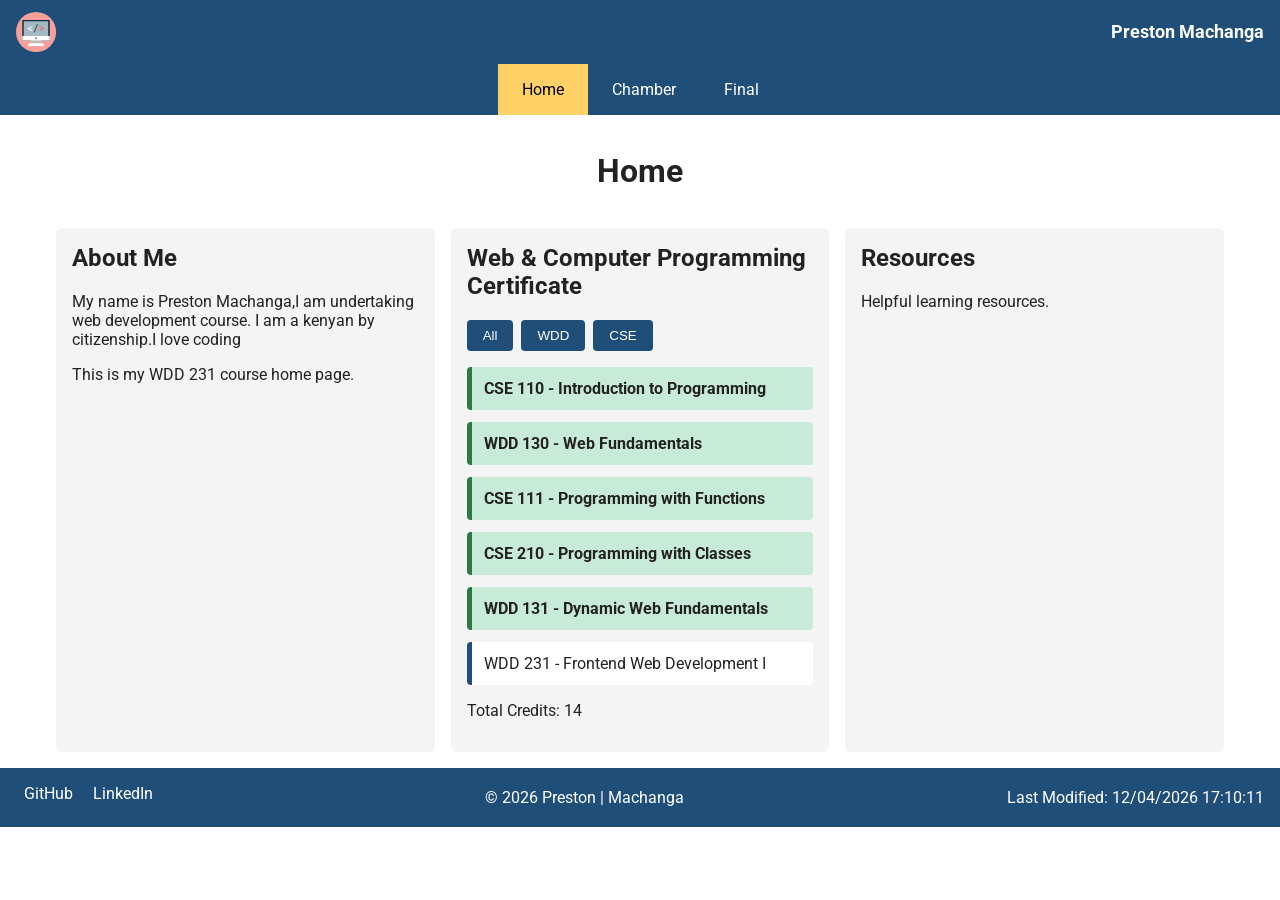
<file: index.html>
<!DOCTYPE html>
<html lang="en">
<head>
  <meta charset="UTF-8">
  <meta name="description" content="WDD 231 Course Home Page">
  <meta name="author" content="Preston Machanga">
  <meta name="viewport" content="width=device-width, initial-scale=1.0">
  <title>WDD 231 | Home</title>

  <link rel="stylesheet" href="styles/small.css">
  <link rel="stylesheet" href="styles/large.css">

  <script src="scripts/navigation.js" defer></script>
  <script src="scripts/date.js" defer></script>
  <script src="scripts/courses.js" defer></script>
</head>

<body>
<header>
  <img src="images/logo.svg" alt="Site logo">
  <span>Preston Machanga</span>
  <button id="menu"></button>
</header>

<nav>
  <ul class="navigation">
    <li><a href="#" class="active">Home</a></li>
    <li><a href="#">Chamber</a></li>
    <li><a href="#">Final</a></li>
  </ul>
</nav>

<main>
  <h1>Home</h1>

  <section>
    <h2>About Me</h2>My name is Preston Machanga,I am undertaking web development course. I am a kenyan by citizenship.I love coding
    <p>This is my WDD 231 course home page.</p>
  </section>

  <section>
    <h2>Web & Computer Programming Certificate</h2>

    <div class="filters">
      <button id="all">All</button>
      <button id="wdd">WDD</button>
      <button id="cse">CSE</button>
    </div>

    <div id="courses"></div>
    <p>Total Credits: <span id="credits"></span></p>
  </section>

  <section>
    <h2>Resources</h2>
    <p>Helpful learning resources.</p>
  </section>

  <dialog id="course-details"></dialog>
</main>

<footer>
  <div class="social">
    <a href="https://github.com/yourusername">GitHub</a>
    <a href="https://linkedin.com">LinkedIn</a>
  </div>

  <p>
    © <span id="currentyear"></span> Preston | Machanga
  </p>

  <p id="lastModified"></p>
</footer>
</body>
</html>
</file>
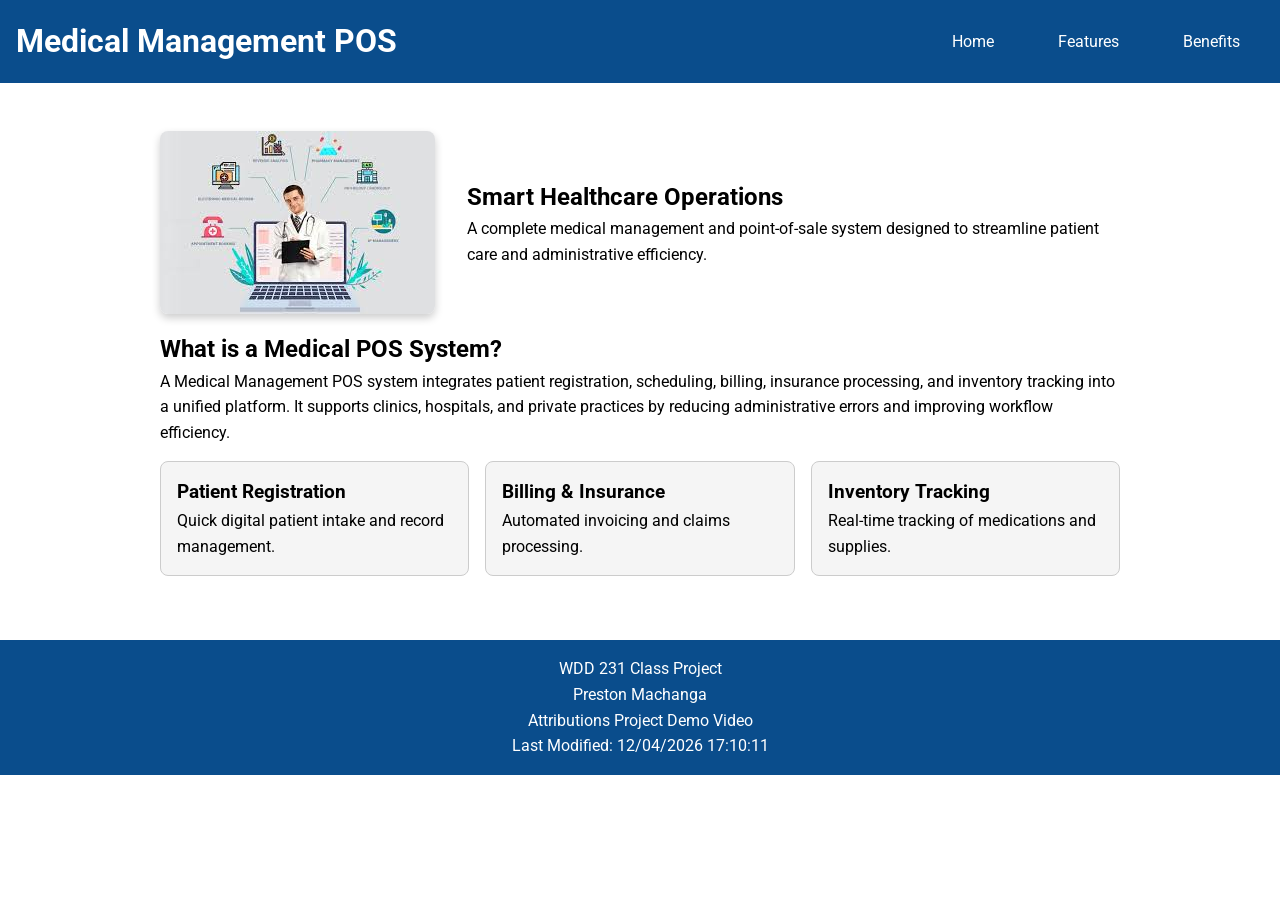
<file: finalproject/index.html>
<!DOCTYPE html>
<html lang="en">
<head>
  <meta charset="UTF-8">
  <meta name="viewport" content="width=device-width, initial-scale=1.0">
  <meta name="description" content="Medical Management POS system for clinics, hospitals, and private practices. Improve workflow, billing, and patient management.">
  <meta name="author" content="Preston Machanga">
  <meta property="og:title" content="Medical Management POS for Clinics and Hospitals">
<meta property="og:description" content="Streamline billing, scheduling, and patient management with our complete medical POS solution.">
<meta property="og:image" content="https://press2027.github.io/wdd231/images/hero.jpg">
<meta property="og:url" content="https://press2027.github.io/wdd231/">
<meta property="og:type" content="website">


  <meta property="og:type" content="website">
  <title>Medical Management POS | Home</title>

  <!-- Styles -->
  <link rel="preconnect" href="https://fonts.googleapis.com">
  <link rel="preconnect" href="https://fonts.gstatic.com" crossorigin>
  <link href="https://fonts.googleapis.com/css2?family=Roboto:wght@400;700&display=swap" rel="stylesheet">

  <link rel="stylesheet" href="styles/styles.css">
  <link rel="stylesheet" href="styles/large-styles.css">

  <!-- Favicon -->
  <link rel="icon" href="images/favicon.ico">

  <!-- Preload Hero Image (Performance Boost) -->
  <link rel="preload" as="image" href="images/hero.jpg">

  <!-- JavaScript Module (No defer needed) -->
  <script type="module" src="scripts/main.js"></script>
</head>

<body>

  <header>
    <h1>Medical Management POS</h1>

    <!-- Accessible Menu Button -->
    <button 
      id="menu-btn" 
      aria-label="Open navigation menu" 
      aria-expanded="false" 
      aria-controls="nav">
      &#9776;
    </button>

    <!-- Navigation -->
    <nav id="nav" aria-label="Main navigation">
      <a href="index.html">Home</a>
      <a href="features.html">Features</a>
      <a href="benefits.html">Benefits</a>
    </nav>
  </header>

  <main>

    <!-- Hero Section -->
    <section class="hero" aria-labelledby="hero-heading">
      <img 
        src="images/hero.jpg" 
        alt="Medical clinic POS system interface" 
        loading="lazy">
      <div>
        <h2 id="hero-heading">Smart Healthcare Operations</h2>
        <p>
          A complete medical management and point-of-sale system designed 
          to streamline patient care and administrative efficiency.
        </p>
      </div>
    </section>

    <!-- About Section -->
    <section>
      <h2>What is a Medical POS System?</h2>
      <p>
        A Medical Management POS system integrates patient registration, 
        scheduling, billing, insurance processing, and inventory tracking 
        into a unified platform. It supports clinics, hospitals, and private 
        practices by reducing administrative errors and improving workflow efficiency.
      </p>
    </section>

    <!-- Feature Cards -->
    <section class="cards">
      <div class="card">
        <h3>Patient Registration</h3>
        <p>Quick digital patient intake and record management.</p>
      </div>

      <div class="card">
        <h3>Billing & Insurance</h3>
        <p>Automated invoicing and claims processing.</p>
      </div>

      <div class="card">
        <h3>Inventory Tracking</h3>
        <p>Real-time tracking of medications and supplies.</p>
      </div>
    </section>

  </main>

  <footer>
    <p>WDD 231 Class Project</p>
    <p>Preston Machanga</p>

    <a href="attributions.html">Attributions</a>
    <a href="https://app.screencastify.com/watch/1jakISv3mkPV8GV4h2Bf?checkOrg=b6171fc8-5ac0-4fa4-971d-8dd9bc85033e" 
       target="_blank" 
       rel="noopener">
       Project Demo Video
    </a>

    <p>Last Modified: <span id="lastModified"></span></p>
  </footer>

</body>
</html>
</file>
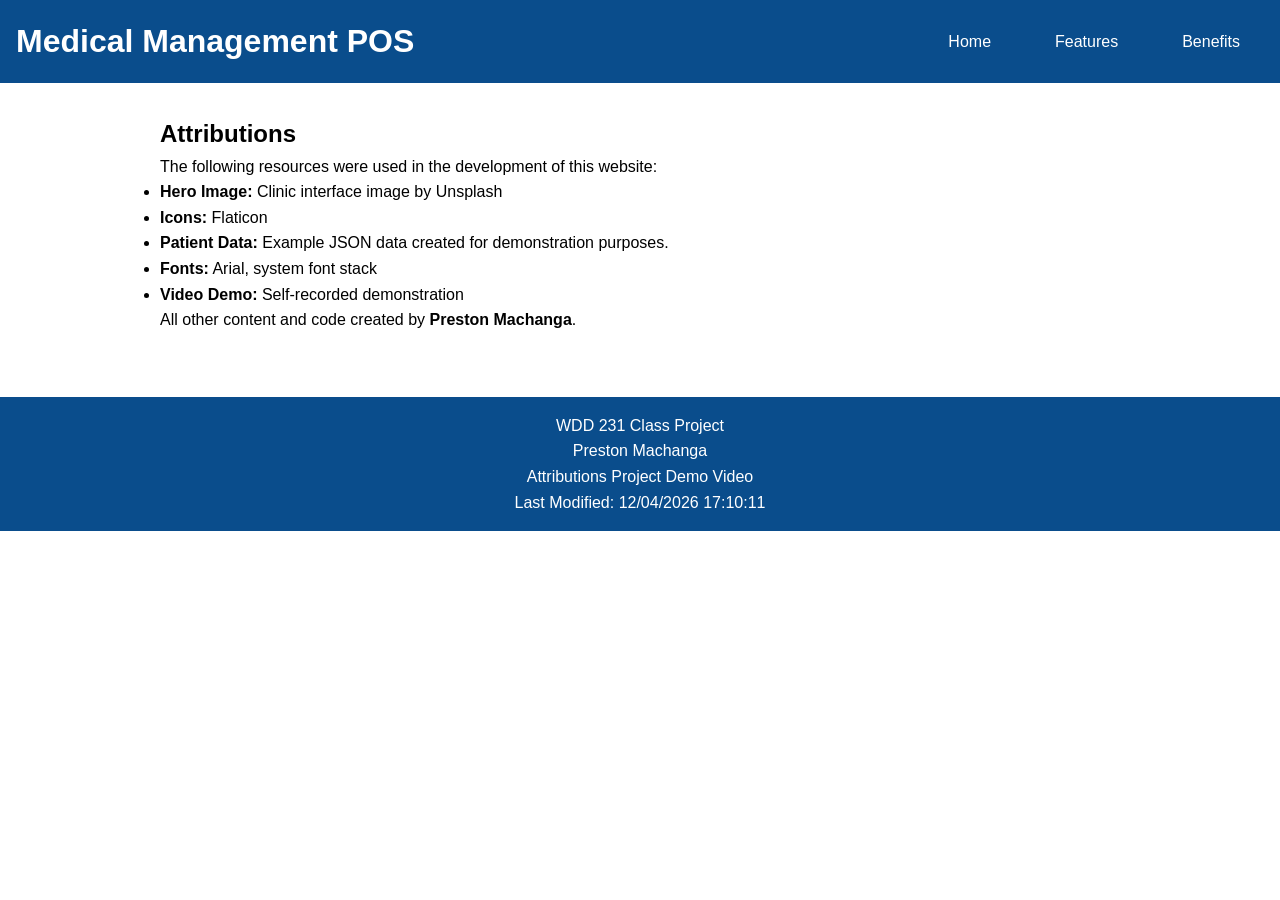
<file: finalproject/attributions.html>
<!DOCTYPE html>
<html lang="en">
<head>
<meta charset="UTF-8">
<meta name="viewport" content="width=device-width, initial-scale=1.0">
<meta name="description" content="Attributions for images, icons, and other resources used in the Medical Management POS project.">
<meta name="author" content="Preston Machanga">

<title>Medical Management POS | Attributions</title>

<!-- Open Graph -->
<meta property="og:title" content="Medical Management POS Attributions">
<meta property="og:description" content="Resources used in developing the Medical Management POS website.">
<meta property="og:type" content="website">
<meta property="og:image" content="https://press2027.github.io/wdd231/images/hero.jpg">
<meta property="og:url" content="https://press2027.github.io/wdd231/attributions.html">

<link rel="icon" href="images/favicon.ico">

<link rel="stylesheet" href="styles/styles.css">
<link rel="stylesheet" href="styles/large-styles.css">
</head>

<body>
<header>
  <h1>Medical Management POS</h1>
  <button id="menu-btn" aria-label="Open navigation menu" aria-expanded="false" aria-controls="nav">&#9776;</button>
  <nav id="nav">
    <a href="index.html">Home</a>
    <a href="features.html">Features</a>
    <a href="benefits.html">Benefits</a>
  </nav>
</header>

<main>
  <h2>Attributions</h2>
  <p>The following resources were used in the development of this website:</p>

  <ul>
    <li>
      <strong>Hero Image:</strong> 
      <a href="https://images.unsplash.com/photo-1519494026892-80bbd2d6fd0d?q=80&w=1153&auto=format&fit=crop&ixlib=rb-4.1.0&ixid=M3wxMjA3fDB8MHxwaG90by1wYWdlfHx8fGVufDB8fHx8fA%3D%3D" 
         target="_blank" rel="noopener noreferrer">
        Clinic interface image
      </a> by Unsplash
    </li>
    <li>
      <strong>Icons:</strong> 
      <a href="https://www.flaticon.com/" target="_blank" rel="noopener noreferrer">Flaticon</a>
    </li>
    <li>
      <strong>Patient Data:</strong> Example JSON data created for demonstration purposes.
    </li>
    <li>
      <strong>Fonts:</strong> Arial, system font stack
    </li>
    <li>
      <strong>Video Demo:</strong> Self-recorded demonstration
    </li>
  </ul>

  <p>All other content and code created by <strong>Preston Machanga</strong>.</p>
</main>

<footer>
  <p>WDD 231 Class Project</p>
  <p>Preston Machanga</p>
  <a href="attributions.html">Attributions</a>
  <a href="https://app.screencastify.com/watch/1jakISv3mkPV8GV4h2Bf?checkOrg=b6171fc8-5ac0-4fa4-971d-8dd9bc85033e" target="_blank" rel="noopener">Project Demo Video</a>
  <p>Last Modified: <span id="lastModified"></span></p>
</footer>

<script type="module" src="scripts/main.js"></script>
</body>
</html>
</file>
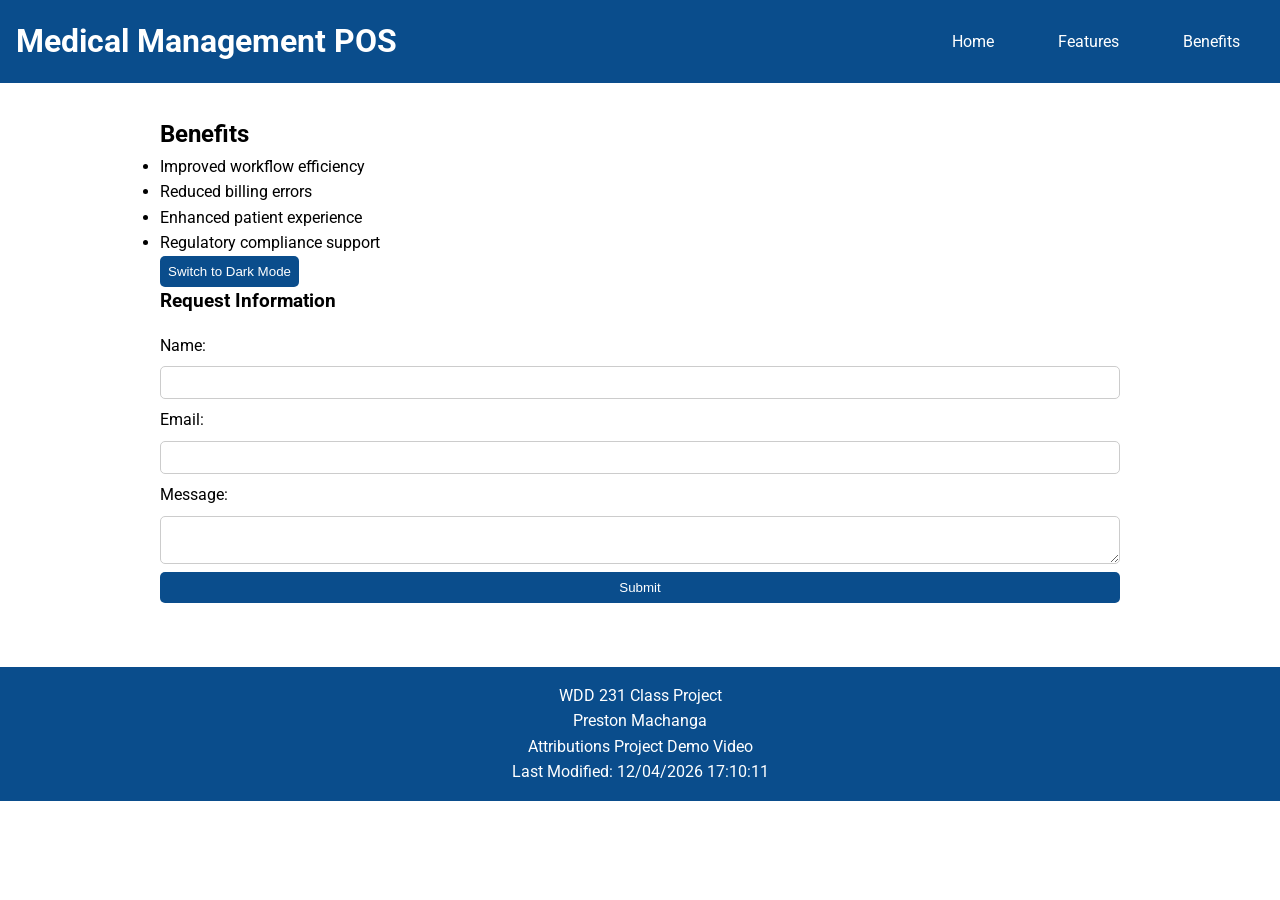
<file: finalproject/benefits.html>
<!DOCTYPE html>
<html lang="en">
<head>
<meta charset="UTF-8">
<meta name="viewport" content="width=device-width, initial-scale=1.0">
<meta name="description" content="Discover the benefits of implementing a medical management POS system.">
<meta name="author" content="Preston Machanga">

<title>Medical Management POS | Benefits</title>

<!-- Open Graph -->
<meta property="og:title" content="Medical Management POS Benefits for Clinics">
<meta property="og:description" content="Learn how a medical management POS system improves workflow, billing accuracy, and patient care.">
<meta property="og:type" content="website">
<meta property="og:image" content="https://press2027.github.io/wdd231/images/hero.jpg">
<meta property="og:url" content="https://press2027.github.io/wdd231/benefits.html">

<link rel="icon" href="images/favicon.ico">

<!-- Google Fonts -->
<link rel="preconnect" href="https://fonts.googleapis.com">
<link rel="preconnect" href="https://fonts.gstatic.com" crossorigin>
<link href="https://fonts.googleapis.com/css2?family=Roboto:wght@400;700&display=swap" rel="stylesheet">

<link rel="stylesheet" href="styles/styles.css">
<link rel="stylesheet" href="styles/large-styles.css">

<script type="module" src="scripts/main.js"></script>
</head>

<body>
<header>
  <h1>Medical Management POS</h1>
  <button id="menu-btn" aria-label="Open navigation menu" aria-expanded="false">&#9776;</button>
  <nav id="nav">
    <a href="index.html">Home</a>
    <a href="features.html">Features</a>
    <a href="benefits.html">Benefits</a>
  </nav>
</header>

<main>
  <h2>Benefits</h2>
  <ul>
    <li>Improved workflow efficiency</li>
    <li>Reduced billing errors</li>
    <li>Enhanced patient experience</li>
    <li>Regulatory compliance support</li>
  </ul>

  <button id="theme-toggle">Toggle Dark Mode</button>

  <h3>Request Information</h3>
  <form action="form-action.html" method="get">
    <label for="name">Name:</label>
    <input type="text" id="name" name="name" required>

    <label for="email">Email:</label>
    <input type="email" id="email" name="email" required>

    <label for="message">Message:</label>
    <textarea id="message" name="message" required></textarea>

    <button type="submit">Submit</button>
  </form>
</main>

<footer>
    <p>WDD 231 Class Project</p>
    <p>Preston Machanga</p>
    <a href="attributions.html">Attributions</a>
    <a href="https://app.screencastify.com/watch/1jakISv3mkPV8GV4h2Bf?checkOrg=b6171fc8-5ac0-4fa4-971d-8dd9bc85033e" target="_blank">Project Demo Video</a>
    <p>Last Modified: <span id="lastModified"></span></p>
  </footer>
</body>
</html>
</file>
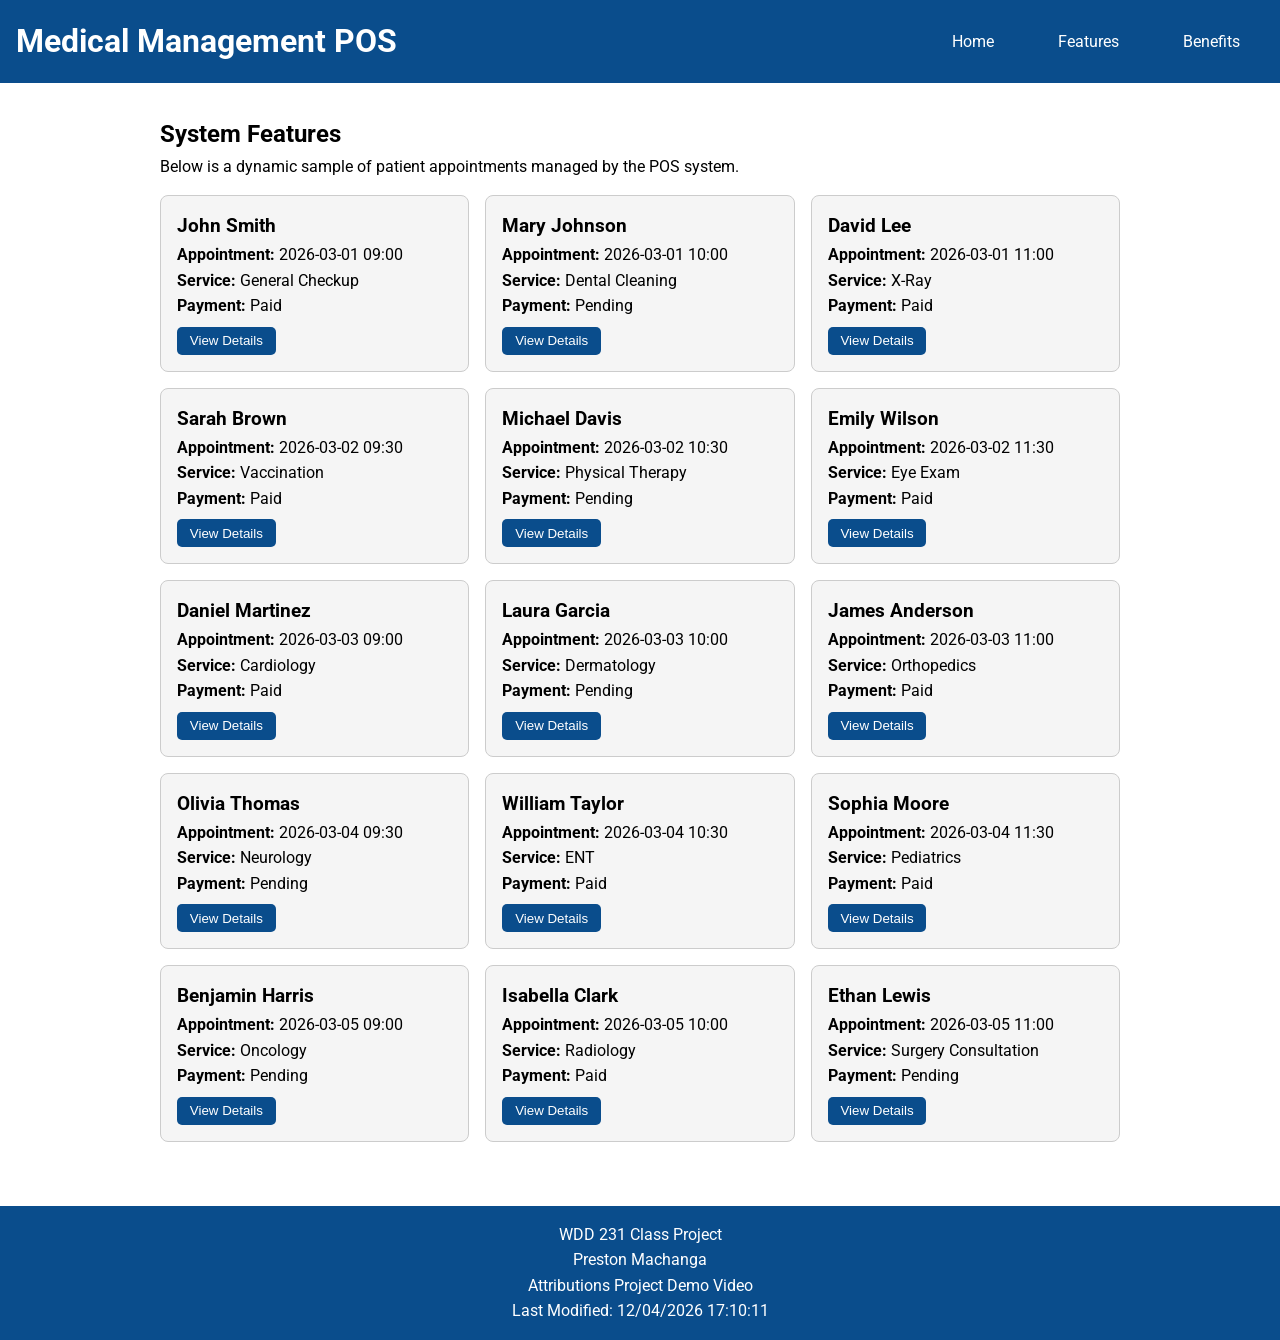
<file: finalproject/features.html>
<!DOCTYPE html>
<html lang="en">
<head>
<meta charset="UTF-8">
<meta name="viewport" content="width=device-width, initial-scale=1.0">
<meta name="description" content="Explore key features of the Medical Management POS system including billing, scheduling, and reporting.">
<meta name="author" content="Preston Machanga">

<title>Medical Management POS | Features</title>

<!-- Open Graph -->
<meta property="og:title" content="Medical Management POS Features for Clinics">
<meta property="og:description" content="Discover billing, scheduling, reporting, and patient management tools built into our Medical POS system.">
<meta property="og:image" content="https://press2027.github.io/wdd231/images/hero.jpg">
<meta property="og:url" content="https://press2027.github.io/wdd231/features.html">
<meta property="og:type" content="website">

<link rel="icon" href="images/favicon.ico">

<!-- Google Fonts -->
<link rel="preconnect" href="https://fonts.googleapis.com">
<link rel="preconnect" href="https://fonts.gstatic.com" crossorigin>
<link href="https://fonts.googleapis.com/css2?family=Roboto:wght@400;700&display=swap" rel="stylesheet">

<link rel="stylesheet" href="styles/styles.css">
<link rel="stylesheet" href="styles/large-styles.css">

<!-- Module script -->
<script type="module" src="scripts/main.js"></script>
</head>

<body>
<header>
  <h1>Medical Management POS</h1>

  <!-- Accessible menu button -->
  <button 
    id="menu-btn" 
    aria-label="Open navigation menu" 
    aria-expanded="false"
    aria-controls="nav">
    &#9776;
  </button>

  <nav id="nav" aria-label="Main navigation">
    <a href="index.html">Home</a>
    <a href="features.html">Features</a>
    <a href="benefits.html">Benefits</a>
  </nav>
</header>

<main>
  <h2>System Features</h2>
  <p>Below is a dynamic sample of patient appointments managed by the POS system.</p>

  <section id="data-container" class="cards"></section>

  <!-- Accessible Modal -->
  <dialog id="modal" aria-labelledby="modal-title">
    <button id="close-modal" aria-label="Close dialog">Close</button>
    <div id="modal-content">
      <h3 id="modal-title">Appointment Details</h3>
    </div>
  </dialog>

</main>

<footer>
  <p>WDD 231 Class Project</p>
  <p>Preston Machanga</p>

  <a href="attributions.html">Attributions</a>
  <a href="https://app.screencastify.com/watch/1jakISv3mkPV8GV4h2Bf?checkOrg=b6171fc8-5ac0-4fa4-971d-8dd9bc85033e" 
     target="_blank" 
     rel="noopener">
     Project Demo Video
  </a>

  <p>Last Modified: <span id="lastModified"></span></p>
</footer>

</body>
</html>
</file>
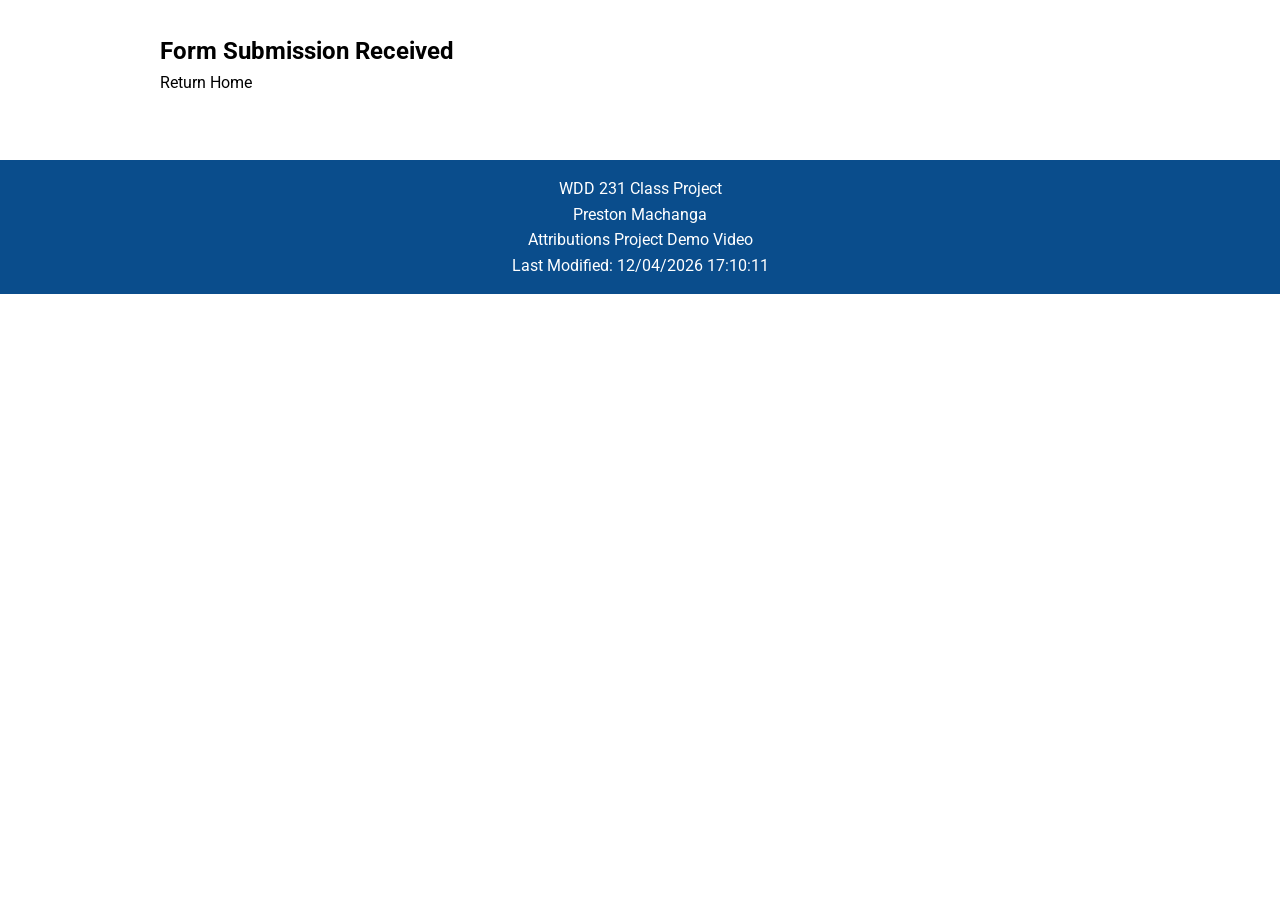
<file: finalproject/form-action.html>
<!DOCTYPE html>
<html lang="en">
<head>
<meta charset="UTF-8">
<meta name="viewport" content="width=device-width, initial-scale=1.0">

<title>Form Submission | Medical Management POS</title>

<meta name="description" content="Confirmation page for Medical Management POS contact form submission.">
<meta name="author" content="Preston Machanga">

<!-- Open Graph -->
<meta property="og:title" content="Form Submission Confirmation | Medical Management POS">
<meta property="og:description" content="Thank you for contacting Medical Management POS. Your submission has been received.">
<meta property="og:image" content="https://yourusername.github.io/wdd231/images/hero.jpg">
<meta property="og:url" content="https://yourusername.github.io/wdd231/thankyou.html">
<meta property="og:type" content="website">

<!-- Favicon -->
<link rel="icon" href="images/favicon.ico">

<!-- Google Fonts -->
<link rel="preconnect" href="https://fonts.googleapis.com">
<link rel="preconnect" href="https://fonts.gstatic.com" crossorigin>
<link href="https://fonts.googleapis.com/css2?family=Roboto:wght@400;700&display=swap" rel="stylesheet">

<link rel="stylesheet" href="styles/styles.css">
<link rel="stylesheet" href="styles/large-styles.css">
</head>

<body>

<main>
  <h2>Form Submission Received</h2>
  <p id="output"></p>
  <a href="index.html">Return Home</a>
</main>

<footer>
  <p>WDD 231 Class Project</p>
  <p>Preston Machanga</p>
  <a href="attributions.html">Attributions</a>
  <a href="https://app.screencastify.com/watch/1jakISv3mkPV8GV4h2Bf?checkOrg=b6171fc8-5ac0-4fa4-971d-8dd9bc85033e" target="_blank" rel="noopener">
    Project Demo Video
  </a>
  <p>Last Modified: <span id="lastModified"></span></p>
</footer>

<script type="module" src="scripts/main.js"></script>

</body>
</html>
</file>
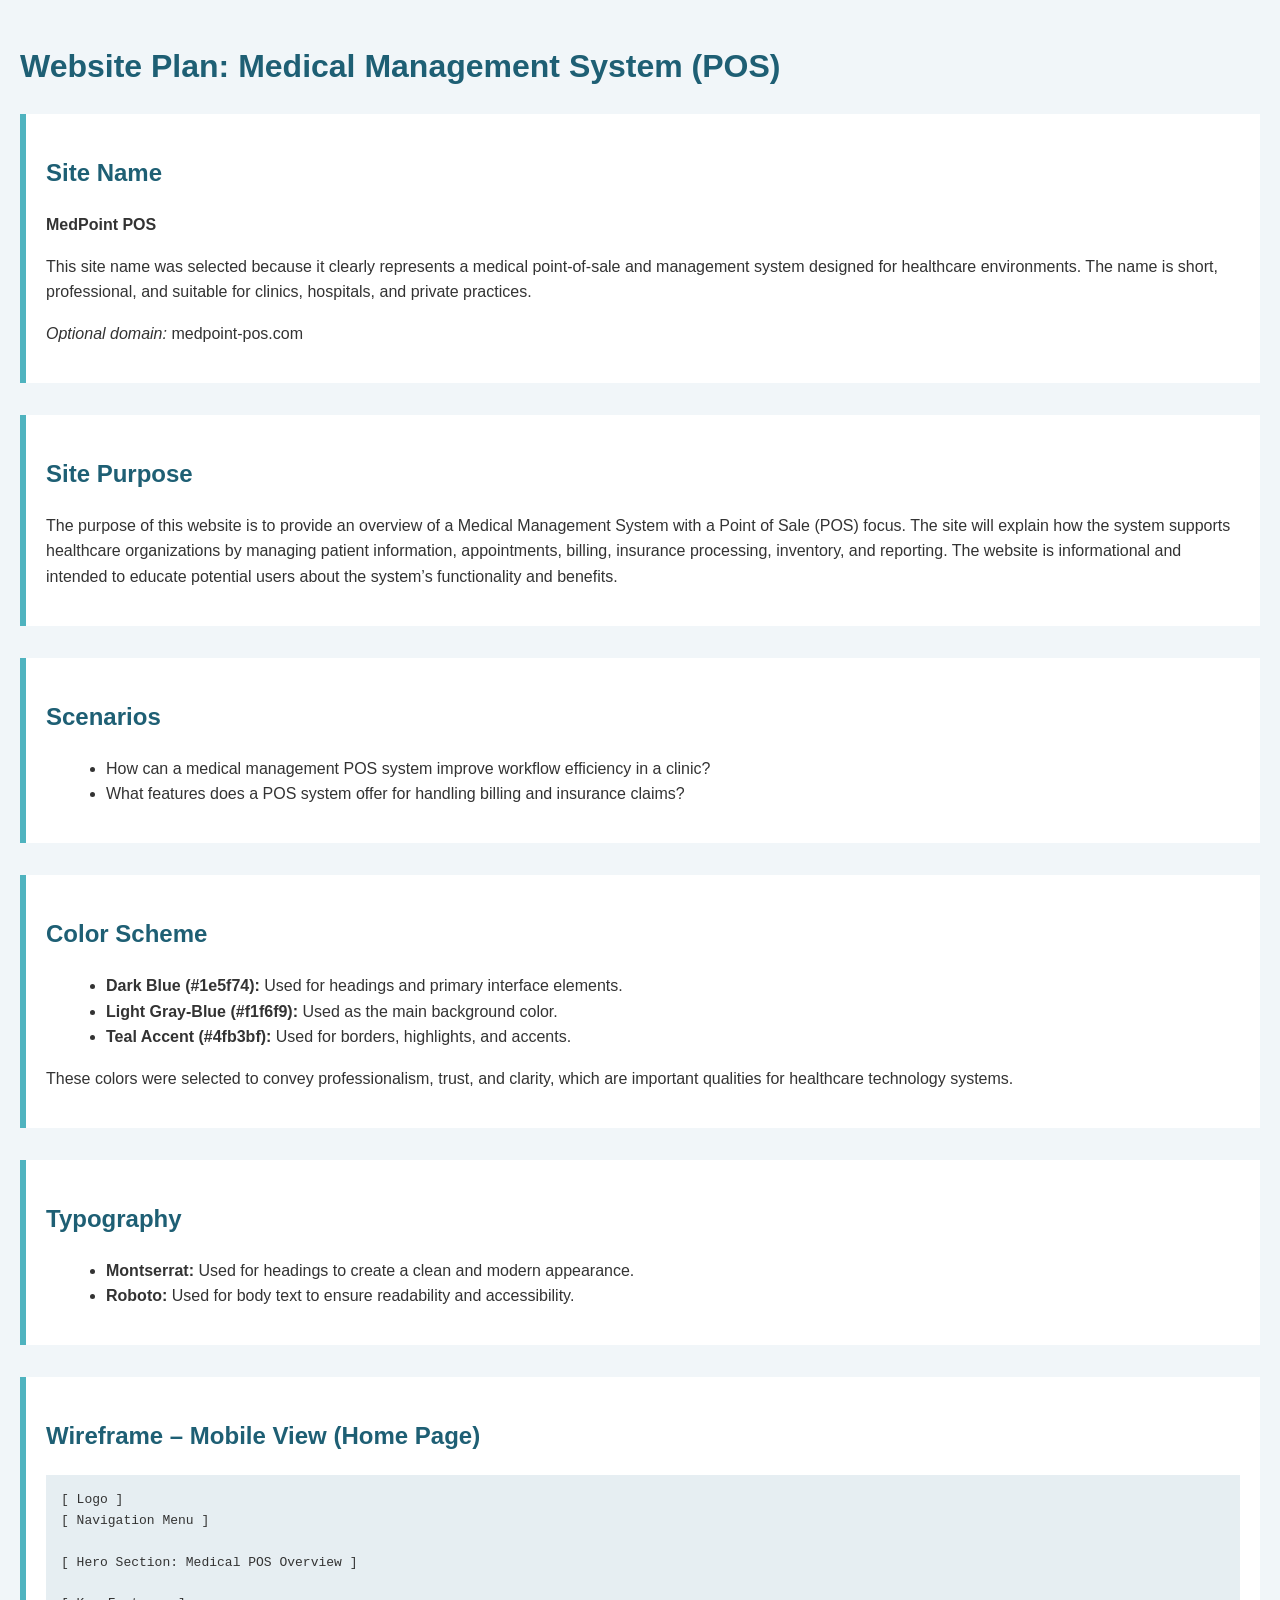
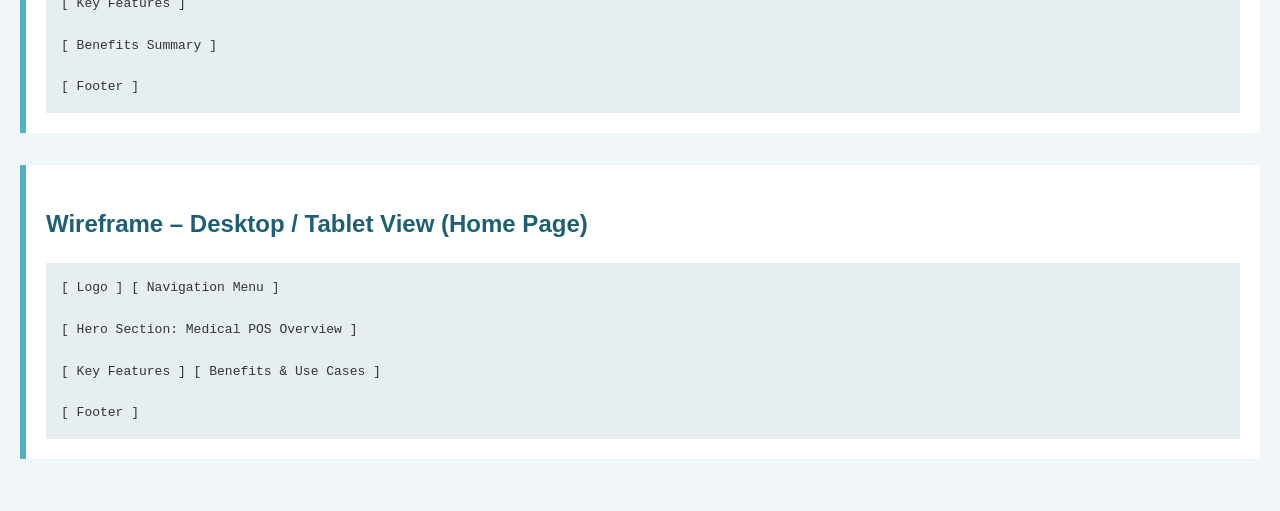
<file: site_plan/site_plan.html>
<!DOCTYPE html>
<html lang="en">
<head>
  <meta charset="UTF-8">
  <title>MedPoint POS – Site Plan</title>

  
    <link rel="stylesheet" href="styles/small.css">
    <link rel="stylesheet" href="styles/large.css">

  
</head>

<body>

  <h1>Website Plan: Medical Management System (POS)</h1>

  <section>
    <h2>Site Name</h2>
    <p><strong>MedPoint POS</strong></p>
    <p>
      This site name was selected because it clearly represents a medical
      point-of-sale and management system designed for healthcare environments.
      The name is short, professional, and suitable for clinics, hospitals, and
      private practices.
    </p>
    <p><em>Optional domain:</em> medpoint-pos.com</p>
  </section>

  <section>
    <h2>Site Purpose</h2>
    <p>
      The purpose of this website is to provide an overview of a Medical
      Management System with a Point of Sale (POS) focus. The site will explain
      how the system supports healthcare organizations by managing patient
      information, appointments, billing, insurance processing, inventory, and
      reporting. The website is informational and intended to educate potential
      users about the system’s functionality and benefits.
    </p>
  </section>

  <section>
    <h2>Scenarios</h2>
    <ul>
      <li>How can a medical management POS system improve workflow efficiency in a clinic?</li>
      <li>What features does a POS system offer for handling billing and insurance claims?</li>
    </ul>
  </section>

  <section>
    <h2>Color Scheme</h2>
    <ul>
      <li><strong>Dark Blue (#1e5f74):</strong> Used for headings and primary interface elements.</li>
      <li><strong>Light Gray-Blue (#f1f6f9):</strong> Used as the main background color.</li>
      <li><strong>Teal Accent (#4fb3bf):</strong> Used for borders, highlights, and accents.</li>
    </ul>
    <p>
      These colors were selected to convey professionalism, trust, and clarity,
      which are important qualities for healthcare technology systems.
    </p>
  </section>

  <section>
    <h2>Typography</h2>
    <ul>
      <li><strong>Montserrat:</strong> Used for headings to create a clean and modern appearance.</li>
      <li><strong>Roboto:</strong> Used for body text to ensure readability and accessibility.</li>
    </ul>
  </section>

  <section>
    <h2>Wireframe – Mobile View (Home Page)</h2>
    <div class="wireframe">
      [ Logo ]<br>
      [ Navigation Menu ]<br><br>
      [ Hero Section: Medical POS Overview ]<br><br>
      [ Key Features ]<br><br>
      [ Benefits Summary ]<br><br>
      [ Footer ]
    </div>
  </section>

  <section>
    <h2>Wireframe – Desktop / Tablet View (Home Page)</h2>
    <div class="wireframe">
      [ Logo ]              [ Navigation Menu ]<br><br>
      [        Hero Section: Medical POS Overview        ]<br><br>
      [ Key Features ]        [ Benefits & Use Cases ]<br><br>
      [                        Footer                    ]
    </div>
  </section>

</body>
</html>
</file>
<file: styles/small.css>
/* Google Font */
@import url('https://fonts.googleapis.com/css2?family=Roboto:wght@400;700&display=swap');

:root {
  --primary: #1f4e79;
  --secondary: #f4f4f4;
  --accent: #ffd166;
  --completed: #c7ead9;
  --text-dark: #222;
}

* {
  box-sizing: border-box;
}

body {
  font-family: "Roboto", sans-serif;
  margin: 0;
  color: var(--text-dark);
  background-color: #fff;
}

/* ---------- Header ---------- */
header {
  display: flex;
  align-items: center;
  justify-content: space-between;
  background-color: var(--primary);
  color: #fff;
  padding: 0.75rem 1rem;
}

header img {
  width: 40px;
  height: auto;
}

header span {
  font-size: 1.1rem;
  font-weight: 700;
}

/* Hamburger Button */
#menu {
  font-size: 1.8rem;
  background: none;
  border: none;
  color: #fff;
  cursor: pointer;
}

#menu::before {
  content: "☰";
}

#menu.open::before {
  content: "✖";
}

/* ---------- Navigation ---------- */
nav {
  background-color: var(--primary);
}

.navigation {
  list-style: none;
  margin: 0;
  padding: 0;
  display: none;
  flex-direction: column;
}

.navigation.open {
  display: flex;
}

.navigation li a {
  display: block;
  padding: 0.75rem;
  text-decoration: none;
  color: #fff;
  text-align: center;
}

.navigation li a:hover,
.navigation li a.active {
  background-color: var(--accent);
  color: #000;
}

/* ---------- Main ---------- */
main {
  padding: 1rem;
  max-width: 1200px;
  margin: 0 auto;
}

h1 {
  text-align: center;
}

section {
  margin-bottom: 2rem;
  padding: 1rem;
  background-color: var(--secondary);
  border-radius: 6px;
}

section h2 {
  margin-top: 0;
}

/* ---------- Course Section ---------- */
.filters {
  display: flex;
  gap: 0.5rem;
  flex-wrap: wrap;
  margin-bottom: 1rem;
}

.filters button {
  padding: 0.5rem 1rem;
  border: none;
  background-color: var(--primary);
  color: #fff;
  cursor: pointer;
  border-radius: 4px;
}

.filters button:hover {
  background-color: var(--accent);
  color: #000;
}

#courses {
  display: grid;
  grid-template-columns: 1fr;
  gap: 0.75rem;
}

.course {
  padding: 0.75rem;
  background-color: #fff;
  border-left: 5px solid var(--primary);
  border-radius: 4px;
}

.course.completed {
  background-color: var(--completed);
  border-left-color: #2d7a46;
  font-weight: 700;
}

/* ---------- Footer ---------- */
footer {
  background-color: var(--primary);
  color: #fff;
  text-align: center;
  padding: 1rem;
}

footer a {
  color: #fff;
  margin: 0 0.5rem;
  text-decoration: none;
}

footer a:hover {
  text-decoration: underline;
}

.social {
  margin-bottom: 0.5rem;
}
</file>
<file: styles/large.css>
@media (min-width: 768px) {

  /* ---------- Header ---------- */
  header {
    justify-content: space-between;
  }

  #menu {
    display: none;
  }

  /* ---------- Navigation ---------- */
  .navigation {
    display: flex;
    flex-direction: row;
    justify-content: center;
  }

  .navigation li a {
    padding: 1rem 1.5rem;
  }

  /* ---------- Main Layout ---------- */
  main {
    display: grid;
    grid-template-columns: repeat(3, 1fr);
    gap: 1rem;
  }

  main h1 {
    grid-column: 1 / -1;
  }

  section {
    margin-bottom: 0;
  }

  /* ---------- Courses ---------- */
  #courses {
    grid-template-columns: repeat(auto-fit, minmax(200px, 1fr));
  }

  /* ---------- Footer ---------- */
  footer {
    display: flex;
    justify-content: space-between;
    align-items: center;
    flex-wrap: wrap;
    text-align: left;
  }

  footer p {
    margin: 0.25rem 0;
  }
}
</file>
<file: finalproject/styles/styles.css>
/* =======================
   Base Styles (Mobile First)
======================= */
* {
  box-sizing: border-box;
  margin: 0;
  padding: 0;
}

body {
  font-family: 'Roboto', sans-serif;
  line-height: 1.6;
  background-color: #fff;
  color: #000;
  transition: background 0.3s, color 0.3s;
}

a {
  color: inherit;
  text-decoration: none;
  transition: color 0.3s;
}

a:hover {
  color: #ffb74d;
}

main {
  padding: 1rem;
  max-width: 900px;
  margin: 2rem auto;
}

/* =======================
   Header & Navigation
======================= */
header {
  display: flex;
  justify-content: space-between;
  align-items: center;
  background: #0a4d8c;
  color: white;
  padding: 1rem;
}

#menu-btn {
  background: none;
  border: none;
  color: white;
  font-size: 1.8rem;
  cursor: pointer;
  transition: transform 0.3s;
}

#menu-btn:hover {
  transform: scale(1.2);
}

nav {
  display: none;
}

nav.open {
  display: block;
  margin-top: 1rem;
}

nav a {
  display: block;
  padding: 0.5rem 0;
  border-radius: 5px;
}

nav a:hover {
  background: rgba(255, 255, 255, 0.2);
}

/* =======================
   Hero Section
======================= */
.hero {
  display: flex;
  flex-direction: column;
  gap: 1rem;
  padding: 1rem 0;
}

.hero img {
  max-width: 100%;
  border-radius: 8px;
  box-shadow: 0 4px 8px rgba(0,0,0,0.2);
  transition: transform 0.3s;
}

.hero img:hover {
  transform: scale(1.02);
}

/* =======================
   Cards Section
======================= */
.cards {
  display: grid;
  gap: 1rem;
  margin-top: 1rem;
}

.card {
  background: #f5f5f5;
  padding: 1rem;
  border-radius: 8px;
  border: 1px solid #ccc;
  transition: transform 0.3s, box-shadow 0.3s, background 0.3s;
}

.card:hover {
  transform: translateY(-5px);
  box-shadow: 0 6px 12px rgba(0,0,0,0.15);
  background: #e3f2fd;
}

.card button {
  margin-top: 0.5rem;
  padding: 0.4rem 0.8rem;
  cursor: pointer;
  border: none;
  border-radius: 5px;
  background: #0a4d8c;
  color: white;
  transition: background 0.3s, transform 0.2s;
}

.card button:hover {
  background: #07416a;
  transform: scale(1.05);
}

/* =======================
   Modal Dialog
======================= */
dialog {
  border: none;
  border-radius: 8px;
  padding: 1rem;
  width: 90%;
  max-width: 400px;
  box-shadow: 0 6px 16px rgba(0,0,0,0.3);
}

dialog::backdrop {
  background: rgba(0,0,0,0.6);
}

#close-modal {
  display: inline-block;
  margin-bottom: 0.5rem;
  padding: 0.4rem 0.8rem;
  cursor: pointer;
  border: none;
  border-radius: 5px;
  background: #0a4d8c;
  color: white;
  transition: background 0.3s, transform 0.2s;
}

#close-modal:hover {
  background: #07416a;
  transform: scale(1.05);
}

/* =======================
   Form Styles
======================= */
form {
  display: flex;
  flex-direction: column;
  gap: 0.5rem;
  margin-top: 1rem;
}

input, textarea, button {
  padding: 0.5rem;
  border-radius: 5px;
  border: 1px solid #ccc;
  transition: border-color 0.3s, box-shadow 0.3s, background 0.3s;
}

input:focus, textarea:focus {
  outline: none;
  border-color: #0a4d8c;
  box-shadow: 0 0 5px rgba(10,77,140,0.5);
}

button {
  background: #0a4d8c;
  color: white;
  border: none;
  cursor: pointer;
}

button:hover {
  background: #07416a;
  transform: scale(1.05);
}

/* =======================
   Footer
======================= */
footer {
  background: #0a4d8c;
  color: white;
  text-align: center;
  padding: 1rem;
  margin-top: 2rem;
}

/* =======================
   Attributions Page
======================= */
.attributions main {
  background-color: white;
  border-radius: 8px;
  box-shadow: 0 2px 6px rgba(0,0,0,0.1);
  padding: 1rem;
  margin: 2rem auto;
}

.attributions h2 {
  text-align: center;
  margin-bottom: 1rem;
}

.attributions ul {
  list-style-type: disc;
  padding-left: 1.5rem;
}

.attributions ul li {
  margin-bottom: 0.75rem;
}

.attributions a {
  color: #0a4d8c;
  text-decoration: underline;
}

.attributions a:hover {
  text-decoration: none;
}

/* =======================
   Dark Mode
======================= */
body.dark {
  background-color: #121212;
  color: #ffffff;
}

body.dark header,
body.dark footer {
  background-color: #1e1e1e;
}

body.dark .card {
  background-color: #1e1e1e;
  border-color: #333;
}

/* =======================
   Responsive Media Queries
======================= */
@media (max-width: 767px) {
  main {
    margin: 1rem;
    padding: 1rem;
    font-size: 0.95rem;
  }

  header nav a {
    display: block;
    margin: 0.25rem 0;
  }
}

@media (min-width: 768px) {
  nav {
    display: flex !important;
  }

  nav a {
    margin: 0 1rem;
  }

  #menu-btn {
    display: none;
  }
}
</file>
<file: finalproject/styles/large-styles.css>
/* =======================
   Large Screens (Desktop / Tablet)
======================= */
@media (min-width: 768px) {

  /* Header & Navigation */
  nav {
    display: flex;
    gap: 1rem;
  }

  nav a {
    display: inline-block;
    padding: 0.3rem 0.5rem;
    margin: 0 1rem;
  }

  #menu-btn {
    display: none;
  }

  /* Hero Section */
  .hero {
    flex-direction: row;
    align-items: center;
    gap: 2rem;
  }

  /* Cards Grid */
  .cards {
    display: grid;
    grid-template-columns: repeat(2, 1fr);
    gap: 1rem;
  }

  /* Main content */
  main {
    max-width: 1024px;
    margin: 0 auto;
    padding: 2rem;
    font-size: 1rem;
  }
}

/* Extra Large Screens */
@media (min-width: 1024px) {
  .cards {
    grid-template-columns: repeat(3, 1fr);
  }
}

/* =======================
   Dark Mode for Large Screens
======================= */
body.dark {
  background: #121212;
  color: #ffffff;
}

body.dark header,
body.dark footer {
  background: #1e1e1e;
}

body.dark .card {
  background: #1f1f1f;
  border: 1px solid #444;
}

body.dark input,
body.dark textarea {
  background: #1f1f1f;
  color: #ffffff;
  border: 1px solid #444;
}

body.dark a:hover {
  color: #ffb74d;
}
</file>
<file: site_plan/styles/small.css>
/* ===============================
   Base / Mobile-First Styles
   =============================== */


    /* Color Scheme */
    :root {
      --primary-color: #1e5f74;   /* headings, navigation */
      --secondary-color: #f1f6f9; /* page background */
      --accent-color: #4fb3bf;    /* accents and highlights */
    }

    body {
      font-family: 'Roboto', sans-serif;
      background-color: var(--secondary-color);
      color: #333;
      margin: 0;
      padding: 20px;
      line-height: 1.6;
    }

    h1, h2, h3 {
      font-family: 'Montserrat', sans-serif;
      color: var(--primary-color);
    }

    section {
      background-color: #ffffff;
      padding: 20px;
      margin-bottom: 40px;
      border-left: 6px solid var(--accent-color);
    }

    ul {
      margin-left: 20px;
    }

    .wireframe {
      font-family: monospace;
      background-color: #e6eef2;
      padding: 15px;
      overflow-x: auto;
    }
</file>
<file: site_plan/styles/large.css>
@media (min-width: 768px) {

  header {
    display: flex;
    justify-content: space-between;
    align-items: center;
  }

  nav ul {
    display: flex;
    gap: 1.5rem;
  }

  nav li {
    margin-bottom: 0;
  }

  main {
    max-width: 1100px;
    margin: 0 auto;
    padding: 2rem;
  }

  /* Two-column layout for key sections */
  .two-column {
    display: grid;
    grid-template-columns: 1fr 1fr;
    gap: 2rem;
  }

  section {
    margin-bottom: 2rem;
  }

  header h1 {
    font-size: 1.8rem;
  }
}
</file>
